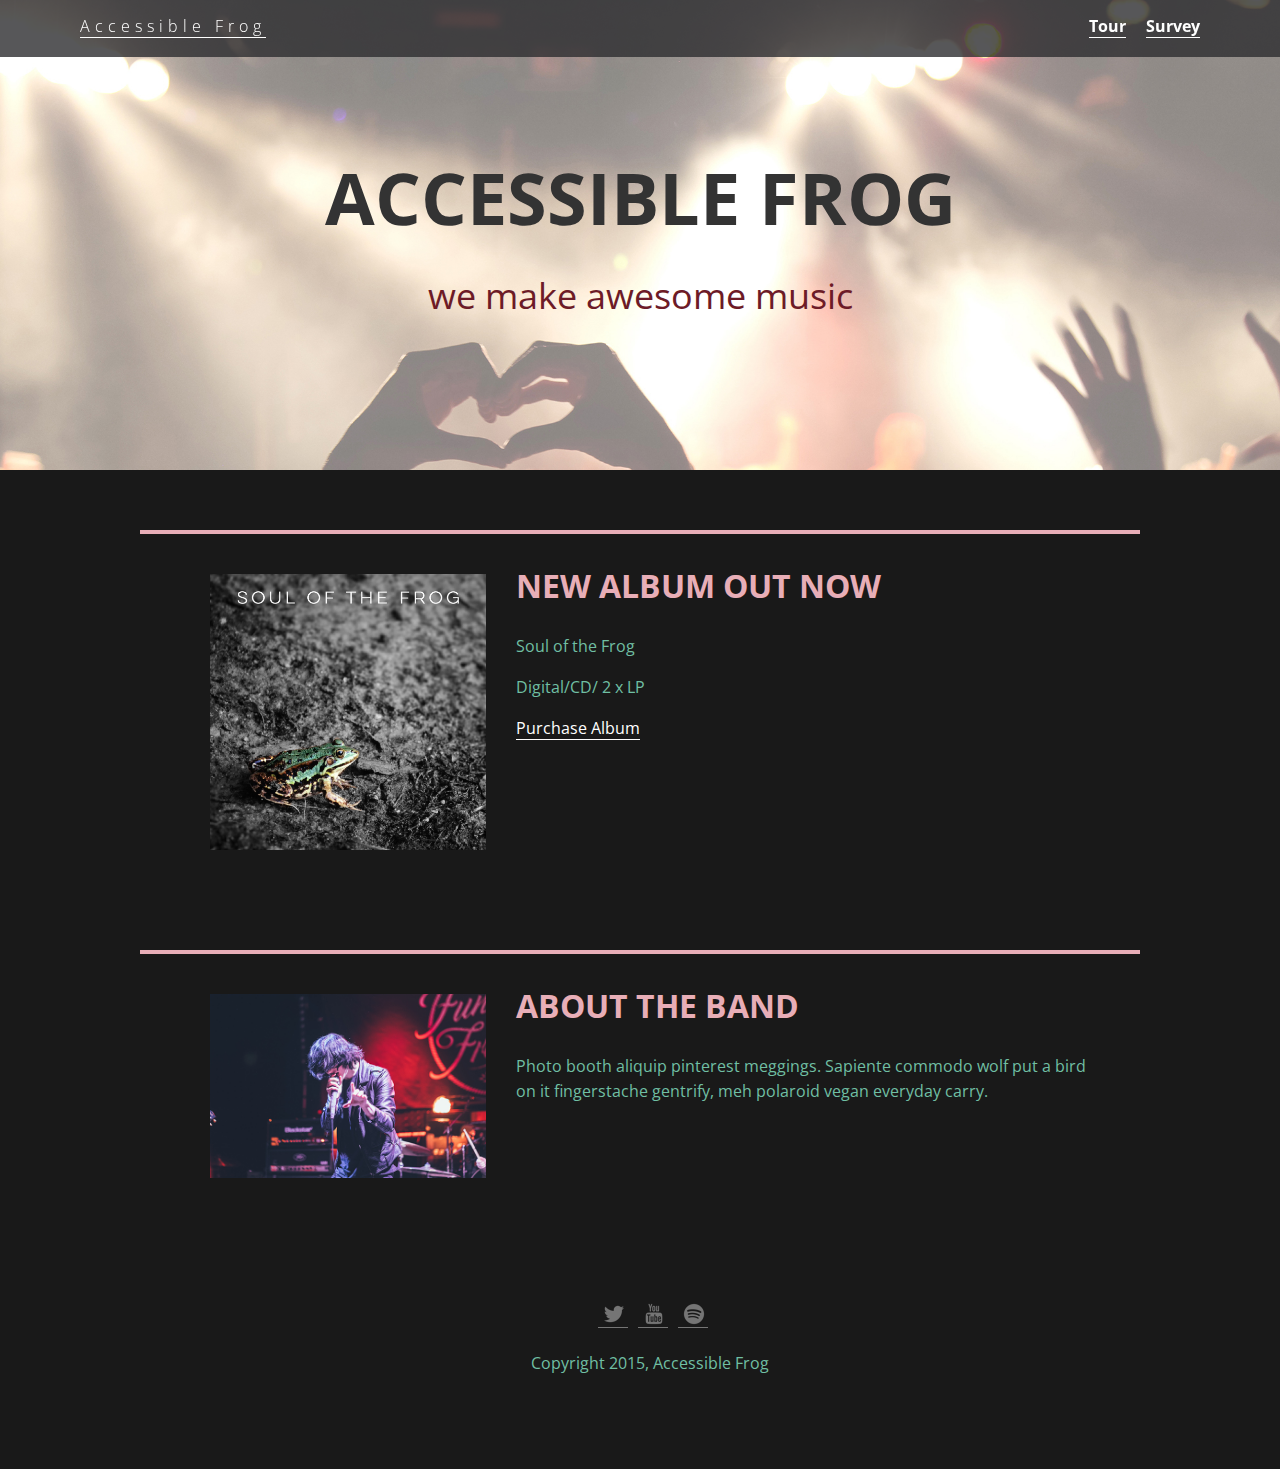
<file: index.html>
<!doctype html>
<html lang="en">
  <head>
      <meta charset="utf-8">
      <link href="css/styles.css" rel="stylesheet" type="text/css" />
      <meta name="viewport" content="width=device-width, initial-scale=1, maximum-scale=1, user-scalable=0"/>
      <link href='https://fonts.googleapis.com/css?family=Open+Sans:400,300,600' rel='stylesheet' type='text/css'>
      <title>Accessible Frog</title>
  </head>

  <body>
    <div class="main-nav">
      <ul class="nav">
        <li class="name"><a href="#">Accessible Frog</a></li>
        <li><a href="tour.html">Tour</a></li>
        <li><a href="survey.html">Survey</a></li>
      </ul>
    </div>

    <header role="banner">
      <h1>accessible frog</h1>
      <p>we make awesome music</p>
    </header>

    <main role="main">
      <div class="card">
        <div class="flex">
          <img class="photo" src= "img/soul_of_the_frog.jpg" alt="album cover for soul of the frog">
          <div class="information">
            <h2>New album out now</h2>
            <p>Soul of the Frog</p>
            <p>Digital/CD/ 2 x LP</p>
            <a href="#" class="buy">Purchase Album</a>
          </div>
        </div>
      </div>

      <div class="card">
        <div class="flex">
          <img class="photo" src= "img/lead_singer.jpg" alt="photo of the lead singer">
          <div class="information">
            <h2>About the band</h2>
            <p>Photo booth aliquip pinterest meggings. Sapiente commodo wolf put a bird on it fingerstache gentrify, meh polaroid vegan everyday carry.</p>
          </div>
        </div>
      </div>
    </main>

    <footer role="contentinfo">
      <ul>
        <li><a href="#" class="social twitter"><img src= "img/twitter-32.png" alt="twitter icon"></a></li>
        <li><a href="#" class="social youtube"><img src= "img/youtube-32.png" alt="youtube icon"></a></li>
        <li><a href="#" class="social spotify"><img src= "img/spotify-32.png" alt="spotify icon"></a></li>
      </ul>
      <p class="copyright">Copyright 2015, Accessible Frog</p>
    </footer>

  </body>
</html>
</file>
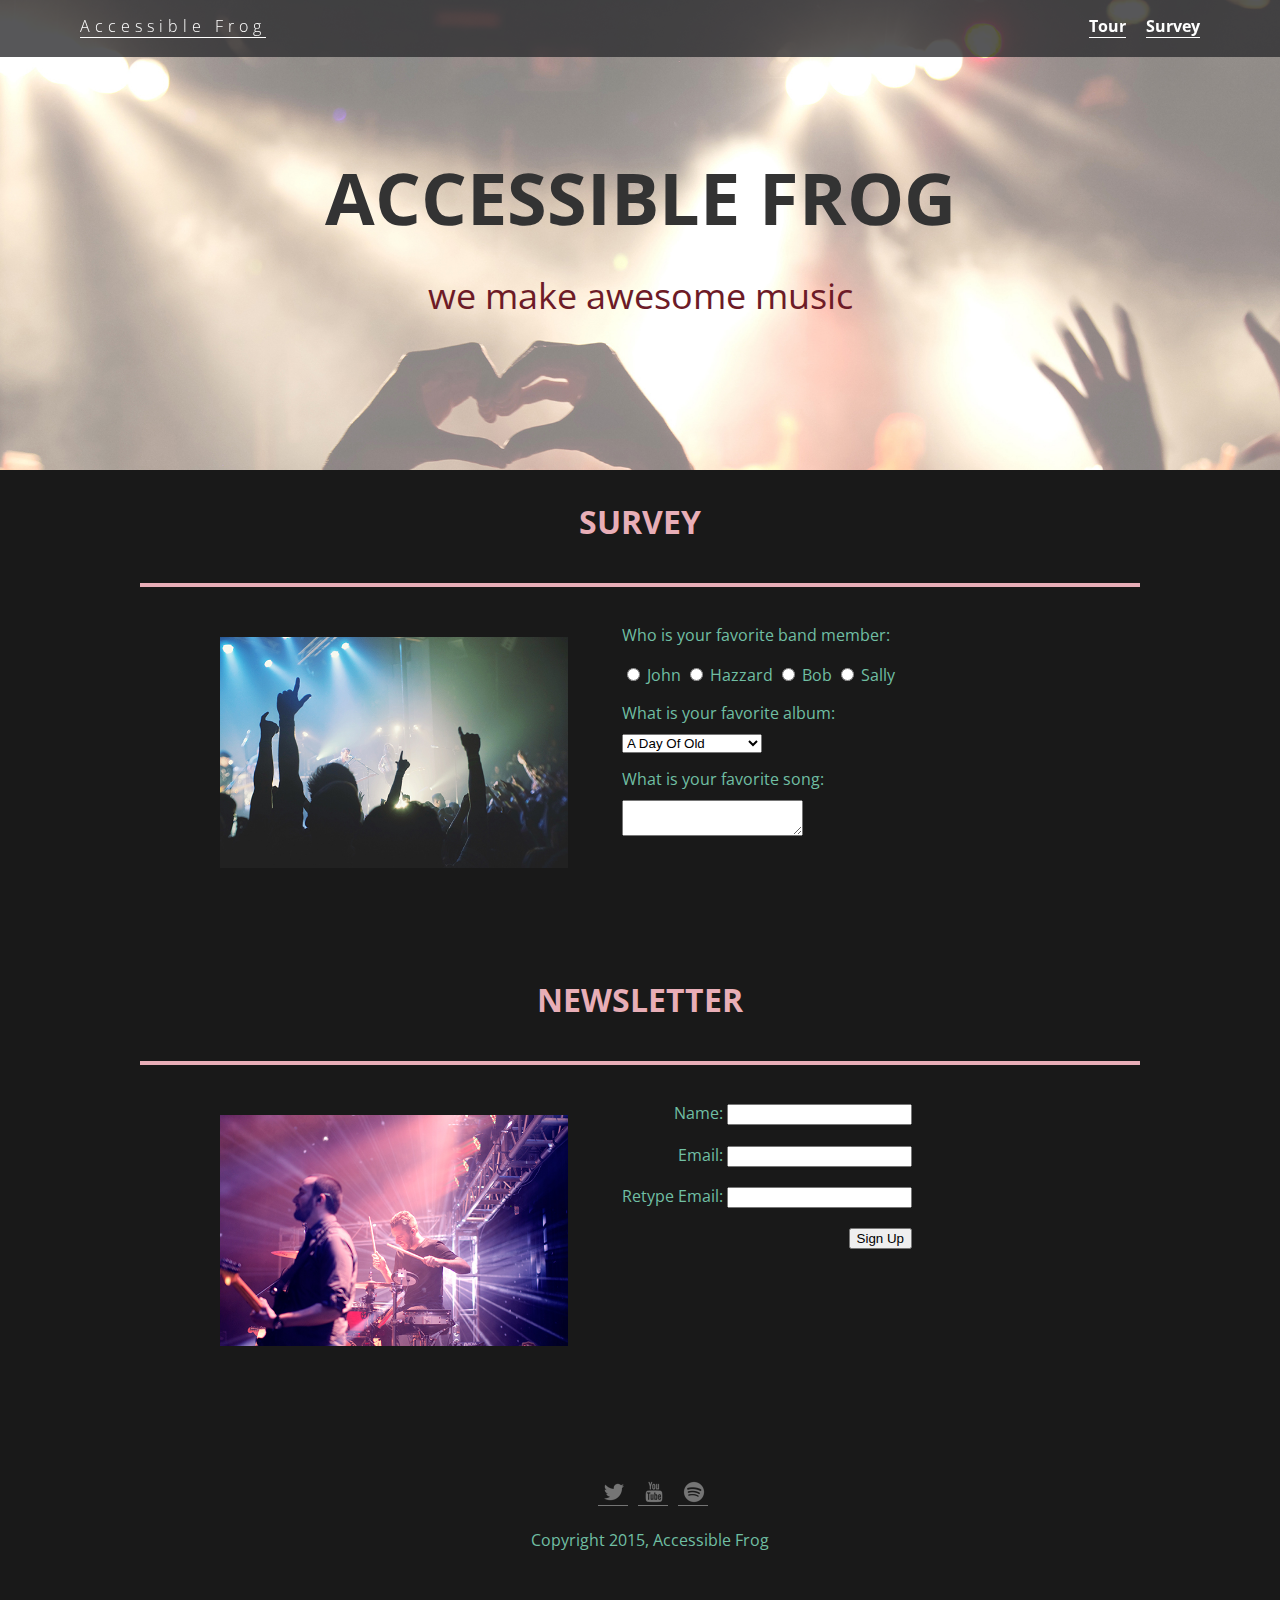
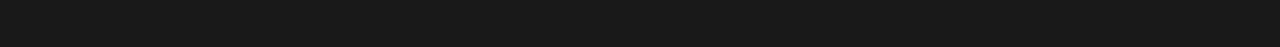
<file: survey.html>
<!doctype html>
  <html lang="en">
  <head>
    <meta charset="utf-8">
    <link href="css/styles.css" rel="stylesheet" type="text/css" />
    <link href="css/survey.css" rel="stylesheet" type="text/css" />
    <meta name="viewport" content="width=device-width, initial-scale=1, maximum-scale=1, user-scalable=0"/>
    <link href='https://fonts.googleapis.com/css?family=Open+Sans:400,300,600' rel='stylesheet' type='text/css'>
    <title>Accessible Frog</title>
  </head>

  <body>
    <div class="main-nav">
      <ul class="nav">
        <li class="name"><a href="index.html">Accessible Frog</a></li>
        <li><a href="tour.html">Tour</a></li>
        <li><a href="#">Survey</a></li>
      </ul>
    </div>

    <header role="banner">
      <h1>accessible frog</h1>
      <p>we make awesome music</p>
    </header>

    <main role="main">
      <h2>Survey</h2>
      <div class="card">
        <div class="flex">
          <img class="photo" src= "img/concert01.jpg" alt="photo of a concert crowd">
          <div class="container">
            <form class="survey" role="form">
              <fieldset>
                <legend>Choose your favorite band member</legend>
                <p>Who is your favorite band member:</p>
                <input id="john" type="radio" name="res" value="John">
                <label for="john">John</label>
                <input id="hazzard" type="radio" name="res" value="Hazzard">
                <label for="hazzard">Hazzard</label> 
                <input id="bob" type="radio" name="res" value="Bob">
                <label for="bob">Bob</label>
                <input id="sally" type="radio" name="res" value="Sally">
                <label for="sally">Sally</label>
              </fieldset>

              <fieldset>
                <legend>Choose your favorite album</legend>
                <label for="albums">What is your favorite album:</label>
                <select id="albums" name="select">
                  <option value="2">A Day Of Old</option>
                  <option value="4">Diamond Fireworks</option>
                  <option value="5">Enjoy Your Desire</option>
                  <option value="3">Finding My Shadow</option>
                  <option value="9">Heroic Forever</option>
                  <option value="10">Midnight Fires</option>
                  <option value="7">Music Of My Life</option>
                  <option value="1">Party For An Angel</option>              
                  <option value="8">Song For Yesterday</option>
                  <option value="11">Street Of The Rider</option>                 <option value="6">This Is For You</option>
                </select>
              </fieldset>

              <fieldset>
                <legend>Type in your favorite song</legend>
                <label for="favorite-song">What is your favorite song:</label>
                <textarea id="favorite-song"></textarea>
              </fieldset>
            </form>
          </div>
        </div>
      </div>
      <h2>Newsletter</h2>
      <div class="card">
        <div class="flex">
          <img class="photo" src= "img/the_band.jpg" alt="photo of the band on stage during a concert">
            <div class="container">
              <form class="newsletter" role="form">
                <fieldset>
                  <legend>Sign up for the band's newsletter</legend>
                  <p><label for="name">Name:</label>
                  <input id="name" type ="text" name="textfield"></p>
                  <p><label for="email">Email:</label>
                  <input id="email" type ="email" name="textfield"></p>
                  <p><label for="retype-email">Retype Email:</label>
                  <input id="retype-email" type ="email" name="textfield"></p>
                  <button type="submit" aria-describedby="signup">Sign Up</button>
                  <p id="signup">If you enter your name and email, then confimyour email, clicking this button will sign you up for our newsletter.</p>
                </fieldset>
              </form>
            </div>
        </div>
      </div>
    </main>

    <footer role="contentinfo">
      <ul>
        <li><a href="#" class="social twitter"><img src= "img/twitter-32.png" alt="twitter icon"></a></li>
        <li><a href="#" class="social youtube"><img src= "img/youtube-32.png" alt="youtube icon"></a></li>
        <li><a href="#" class="social spotify"><img src= "img/spotify-32.png" alt="spotify icon"></a></li>
      </ul>
      <p class="copyright">Copyright 2015, Accessible Frog</p>
    </footer>
  </body>
</html>
</file>
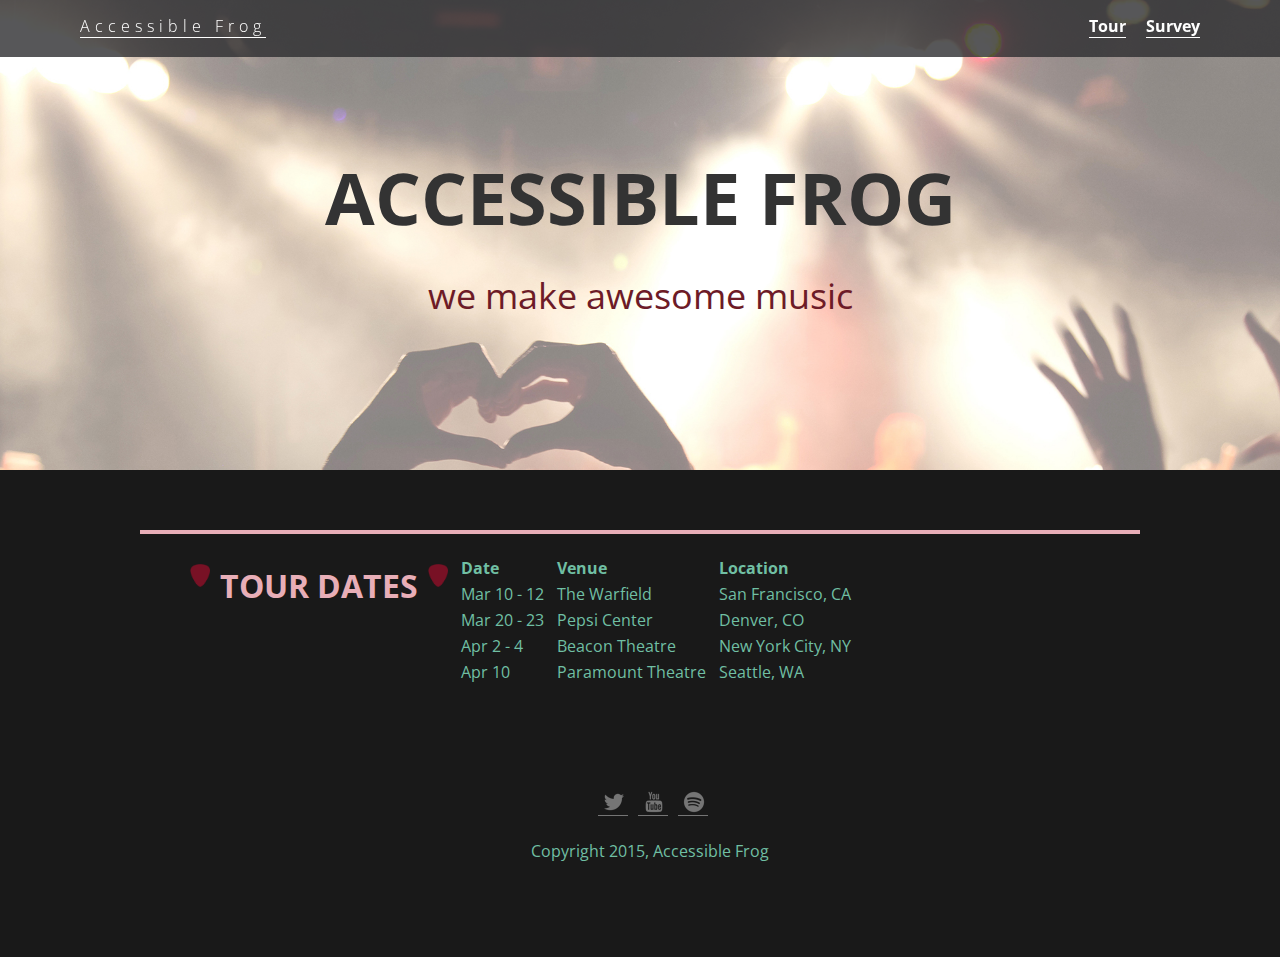
<file: tour.html>
<!doctype html>
<html lang="en">
  <head>
      <meta charset="utf-8">
      <link href="css/styles.css" rel="stylesheet" type="text/css" />
      <link href="css/tour.css" rel="stylesheet" type="text/css" />
      <meta name="viewport" content="width=device-width, initial-scale=1, maximum-scale=1, user-scalable=0"/>
      <link href='https://fonts.googleapis.com/css?family=Open+Sans:400,300,600' rel='stylesheet' type='text/css'>
      <title>Accessible Frog</title>
  </head>

  <body>
    <div class="main-nav">
      <ul class="nav">
        <li class="name"><a href="index.html">Accessible Frog</a></li>
        <li><a href="#">Tour</a></li>
        <li><a href="survey.html">Survey</a></li>
      </ul>
    </div>

    <header role="banner">
      <h1>accessible frog</h1>
      <p>we make awesome music</p>
    </header>

    <main role="main">
      <div class="card">
        <div class="flex">
        <!-- The following images are decorative for this project. -->
        <!-- Please see the project instructions for information on how to handle these. -->
          <img class="pick" src= "img/guitar_pick.png" alt="">
          <h2>Tour Dates</h2>
          <img class="pick" src= "img/guitar_pick.png" alt="">
          <table role="grid">
            <caption>Tour Dates</caption>
            <tr>
              <th scope="col">Date</th>
              <th scope="col">Venue</th>
              <th scope="col">Location</th>
            </tr>
            <tr>
              <td>Mar 10 - 12</td>
              <td>The Warfield</td>
              <td>San Francisco, CA</td>
            </tr>
            <tr>
              <td>Mar 20 - 23</td>
              <td>Pepsi Center</td>
              <td>Denver, CO</td>
            </tr>
            <tr>
              <td>Apr 2 - 4</td>
              <td>Beacon Theatre</td>
              <td>New York City, NY</td>
            </tr>
            <tr>
              <td>Apr 10</td>
              <td>Paramount Theatre</td>
              <td>Seattle, WA</td>
            </tr>
          </table>
        </div>
      </div>
    </main>
    
    <footer role="contentinfo">
      <ul>
        <li><a href="#" class="social twitter"><img src= "img/twitter-32.png" alt="twitter icon"></a></li>
        <li><a href="#" class="social youtube"><img src= "img/youtube-32.png" alt="youtube icon"></a></li>
        <li><a href="#" class="social spotify"><img src= "img/spotify-32.png" alt="spotify icon"></a></li>
      </ul>
      <p class="copyright">Copyright 2015, Accessible Frog</p>
    </footer>
  </body>
</html>
</file>
<file: css/styles.css>
/* Global Layout Set-up */
* {
  box-sizing: border-box;
}

body {
  margin: 0;
  padding: 0;
  text-align: center;
  font-family: 'Open Sans', sans-serif;
  color: #70bfa3;
  background: #191919;
}

/* Link Styles */

a {
  text-decoration: none;
  color: #ffffff;
  border-bottom: 1px solid #ffffff;
}

a:hover {
  color: #e8aeb7;
  border-bottom: 1px solid #e8aeb7;
}

/* Section Styles */

.main-nav {
  width: 100%;
  background: rgba(45, 45, 48, 0.8);
  min-height: 30px;
  padding: 10px;
  position: fixed;
  text-align: center;
}

.nav {
  display: flex;
  justify-content: space-around;
  font-weight: 700;
  list-style-type: none;
  margin: 0 auto;
  padding: 0;
}

.nav .name {
  display: block;
  margin-right: auto;
  color: white;
  letter-spacing: 5px;
}

.nav li {
  padding: 5px 10px 10px 10px;
}

.nav a {
  transition: all .5s;
}

.nav a:hover {
  color: #e8aeb7;
  border-bottom: 1px solid #e8aeb7;
}

header {
  text-align: center;
  background: url('../img/concert02_no_text.jpg') no-repeat top center ;
  background-size: cover;
  overflow: hidden;
  padding-top: 60px;
  height: 350px;
}

.tag {
  color: black;
  padding: 10px;
  letter-spacing: 5px;
}

.name{
  font-weight: 300;
}

header .name{
  font-size: 3em;
}
.tagline {
  font-weight: 600;
  padding: 20px;
  text-transform: uppercase;
  color: #781125
}

header h1 {
  color: #333333;
  text-transform: uppercase;
  font-size: 72px;
  padding-top: 40px;
  padding-bottom: 0px;
  margin-bottom: 0px;
}

header p {
  color: #6D1B27;
  font-size: 36px;
  margin-top: 25px;
}

.card {
  margin: 30px;
  padding: 20px 40px 40px;
  text-align: left;
  border-top: 4px solid #e8aeb7;
  clear: both;
}
.card:hover {
  border-color: #96731A;
}

.photo{
  display: block;
  width: 200px;
  height: 0%;
  margin: 0 auto;
}

.information{
  width: 100%;
  text-align: center;
  /*display: inline-block;
  position: absolute;*/
}

h2 {
  font-size: 2em;
  text-transform: uppercase;
  color: #e8aeb7;
  margin-top: 10px;
}

/* Footer styles */

footer {
  width: 100%;
  min-height: 30px;
  padding: 20px 0 40px 20px;
}

footer .copyright {
  top: -8px;
  font-size: .75em;
}

footer ul {
  list-style-type: none;
  margin: 0;
  padding: 0;
}

footer ul li {
  display: inline-block;
}

a.social {
  display: inline-block;
  margin-left: 5px;
  width: 30px;
  height: 30px;
  background-size: 30px 30px;
  opacity: .4;
  transition: all .5s;
}

a.social:hover {
  opacity: 1;
}
.clearfix {
  clear: both;
}

/* Styles for larger screens */
@media screen and (min-width: 840px) {

  .flex {
    display: -ms-flexbox;      /* TWEENER - IE 10 */
    display: flex;
    max-width: 1200px;
    -ms-flex-pack: distribute;
  }

  header {
    min-height: 470px;
  }

  .nav {
    max-width: 1200px;
    padding: 0 30px;
  }


  main {
    padding-top: 20px;
  }

  main p {
    line-height: 1.6em;
  }

  .card{
    margin: 40px auto;
    padding: 20px 40px 40px;
    width: 80%;
    max-width: 1000px;
  }

  .photo{
    width: 30%;
    margin: 20px 30px;
  }

  .information{
    text-align: left;
  }

  footer {
    font-size: 1.3em;
    max-width: 1200px;
    margin: 40px auto;
  }
}
</file>
<file: css/survey.css>
/* Survey page styles */

.photo{
  width: 60%;
  padding: 10px;
}

form {
  margin: 0 auto;
  text-align: left;
  display: inline-block;
}

select,
textarea,
form p{
  margin-top: 10px;
  display: block;
}

fieldset {
  border: none;
}

fieldset legend,
#signup {
  display: none;
}

.container{
  text-align: center;
}

.newsletter{
  text-align: right;

}

input:focus,
select:focus,
textarea:focus,
label:active {
  color: #ffffff;
  background-color: #000000;
}


/* Styles for larger screens */
@media screen and (min-width: 840px) {
  .photo{
    width: 40%;
  }
}
</file>
<file: css/tour.css>
/* Tour page styles */

table {
  font-family: 'Open Sans', sans-serif;
}

.heading{
  display: inline-block;
  margin: 0;
}

.pick{
  width: 40px;
  height: 0%;
  padding: 10px;
}

table caption {
  display: none;
}

table td {
  padding-right: 10px;
}
</file>
